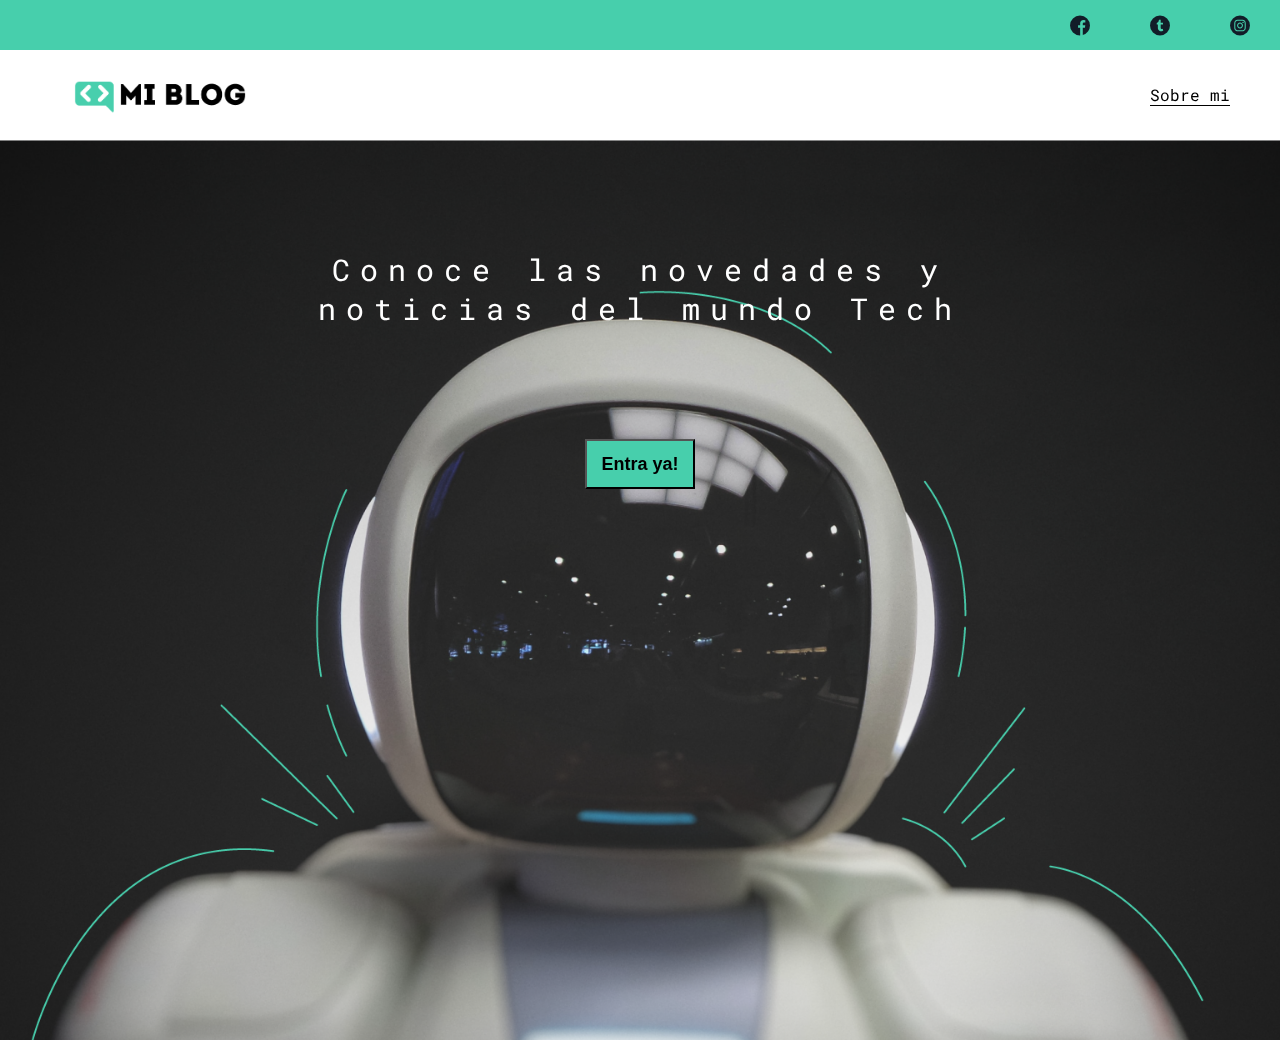
<file: index.html>
<!DOCTYPE html>
<html lang="en">
<head>
    <meta charset="UTF-8">
    <meta name="viewport" content="width=device-width, initial-scale=1.0">
    <title>Martin Partida</title>
    <link rel="stylesheet" href="css/main.css">
    <link rel="stylesheet" href="css/font/flaticon.css">
    <link rel="stylesheet" href="css/media-querys.css">
</head>
<body class="home-body">
    <header>
        <section class="header-icons-container">
            <div class="icons">
                <a href="https://www.facebook.com/WABIMX/"><span class="flaticon-001-facebook"></span></a>
                <a href="https://twitter.com/Wabi_mx"><span class="flaticon-002-twitter"></span></a>
                <a href="https://instagram.com/wabi.mx?igshid=5kt9glz8mj9m"><span class="flaticon-011-instagram"></span></a>
            </div>
        </section>
        <nav>
            <section class="nav-logo-container">
                <a href="/"> <img src="assets/img/Logo-negro.png" alt="Logo de mi blog"></a>
            </section>
            <section class="profile-link">
                <a href="perfil.html">Sobre mi</a>
                
            </section>
        </nav>
    </header>
    <main class="home-main">
        <section>
            <p class="home-main-text">Conoce las novedades y noticias del mundo Tech</p>
            <button class="home-main-button">
                <a href="blogs.html">Entra ya!</a>
            </button>
        </section>
    </main>
    
</body>
</html>
</file>
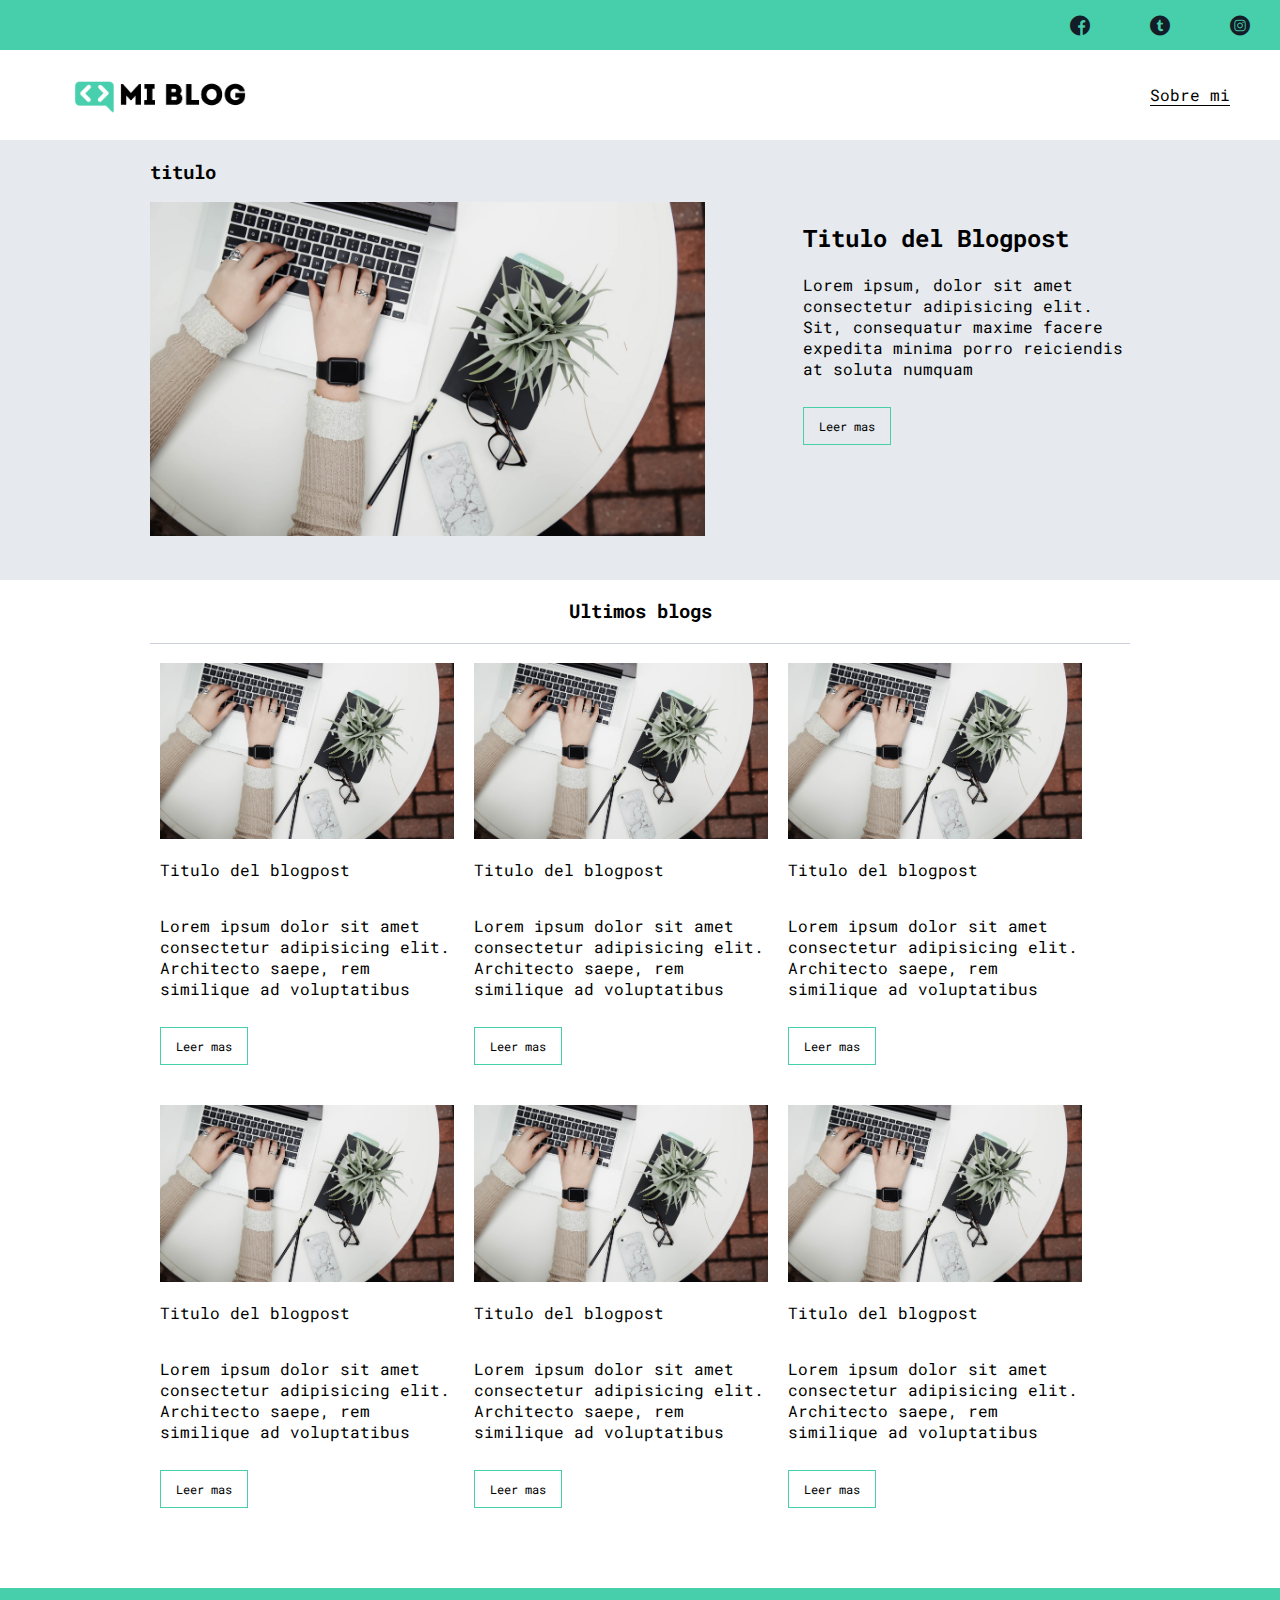
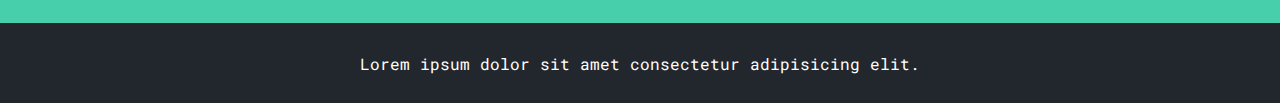
<file: blogs.html>
<!DOCTYPE html>
<html lang="en">
<head>
    <meta charset="UTF-8">
    <meta name="viewport" content="width=device-width, initial-scale=1.0">
    <title>Martin Partida</title>
    <link rel="stylesheet" href="css/main.css">
    <link rel="stylesheet" href="css/font/flaticon.css">
    <link rel="stylesheet" href="css/media-querys.css">
</head>
<body>
    <header>
        <section class="header-icons-container">
            <div class="icons">
                <a href="https://www.facebook.com/WABIMX/"><span class="flaticon-001-facebook"></span></a>
                <a href="https://twitter.com/Wabi_mx"><span class="flaticon-002-twitter"></span></a>
                <a href="https://instagram.com/wabi.mx?igshid=5kt9glz8mj9m"><span class="flaticon-011-instagram"></span></a>
            </div>
        </section>
        <nav>
            <section class="nav-logo-container">
                <a href="/"> <img src="assets/img/Logo-negro.png" alt="Logo de mi blog"></a>
            </section>
            <section class="profile-link">
                <a href="perfil.html">Sobre mi</a>
            </section>
        </nav>
    </header>
    <main class="blogs-main">
        <section class="blogs-news-container">
            <div class="grid-container blogs-main-new">
                <h3>titulo</h3>
                <div class="blogs-news-img-container">
                    <img src="assets/img/post-3.jpg" alt="">
                </div>
                <div class="blogs-news-info-container">
                    <h2>Titulo del Blogpost</h2>
                    <p>Lorem ipsum, dolor sit amet consectetur adipisicing elit. Sit, consequatur maxime facere expedita minima porro reiciendis at soluta numquam</p>
                    <a href="blog.html" class="blogs-button">Leer mas</a>
                </div>
            </div>
            
        </section>
        <section class="blogs-post-container">
            <div class="grid-container">
                <h3>Ultimos blogs</h3>
                <article class="post-container">
                    <img src="assets/img/post-3.jpg" alt="">
                    <p>Titulo del blogpost</p>
                    <p>Lorem ipsum dolor sit amet consectetur adipisicing elit. Architecto saepe, rem similique ad voluptatibus</p>
                    <a href="blog.html" class="blogs-button">Leer mas</a>
                </article>
                <article class="post-container">
                    <img src="assets/img/post-3.jpg" alt="">
                    <p>Titulo del blogpost</p>
                    <p>Lorem ipsum dolor sit amet consectetur adipisicing elit. Architecto saepe, rem similique ad voluptatibus</p>
                    <a href="blog.html" class="blogs-button">Leer mas</a>
                </article>
                <article class="post-container">
                    <img src="assets/img/post-3.jpg" alt="">
                    <p>Titulo del blogpost</p>
                    <p>Lorem ipsum dolor sit amet consectetur adipisicing elit. Architecto saepe, rem similique ad voluptatibus</p>
                    <a href="blog.html" class="blogs-button">Leer mas</a>
                </article>
                <article class="post-container">
                    <img src="assets/img/post-3.jpg" alt="">
                    <p>Titulo del blogpost</p>
                    <p>Lorem ipsum dolor sit amet consectetur adipisicing elit. Architecto saepe, rem similique ad voluptatibus</p>
                    <a href="blog.html" class="blogs-button">Leer mas</a>
                </article>
                <article class="post-container">
                    <img src="assets/img/post-3.jpg" alt="">
                    <p>Titulo del blogpost</p>
                    <p>Lorem ipsum dolor sit amet consectetur adipisicing elit. Architecto saepe, rem similique ad voluptatibus</p>
                    <a href="blog.html" class="blogs-button">Leer mas</a>
                </article>
                <article class="post-container">
                    <img src="assets/img/post-3.jpg" alt="">
                    <p>Titulo del blogpost</p>
                    <p>Lorem ipsum dolor sit amet consectetur adipisicing elit. Architecto saepe, rem similique ad voluptatibus</p>
                    <a href="blog.html" class="blogs-button">Leer mas</a>
                </article>
                
            </div>
        </section>
    </main>
    <footer>
        <p>Lorem ipsum dolor sit amet consectetur adipisicing elit.</p>
    </footer>
</body>
</html>
</file>
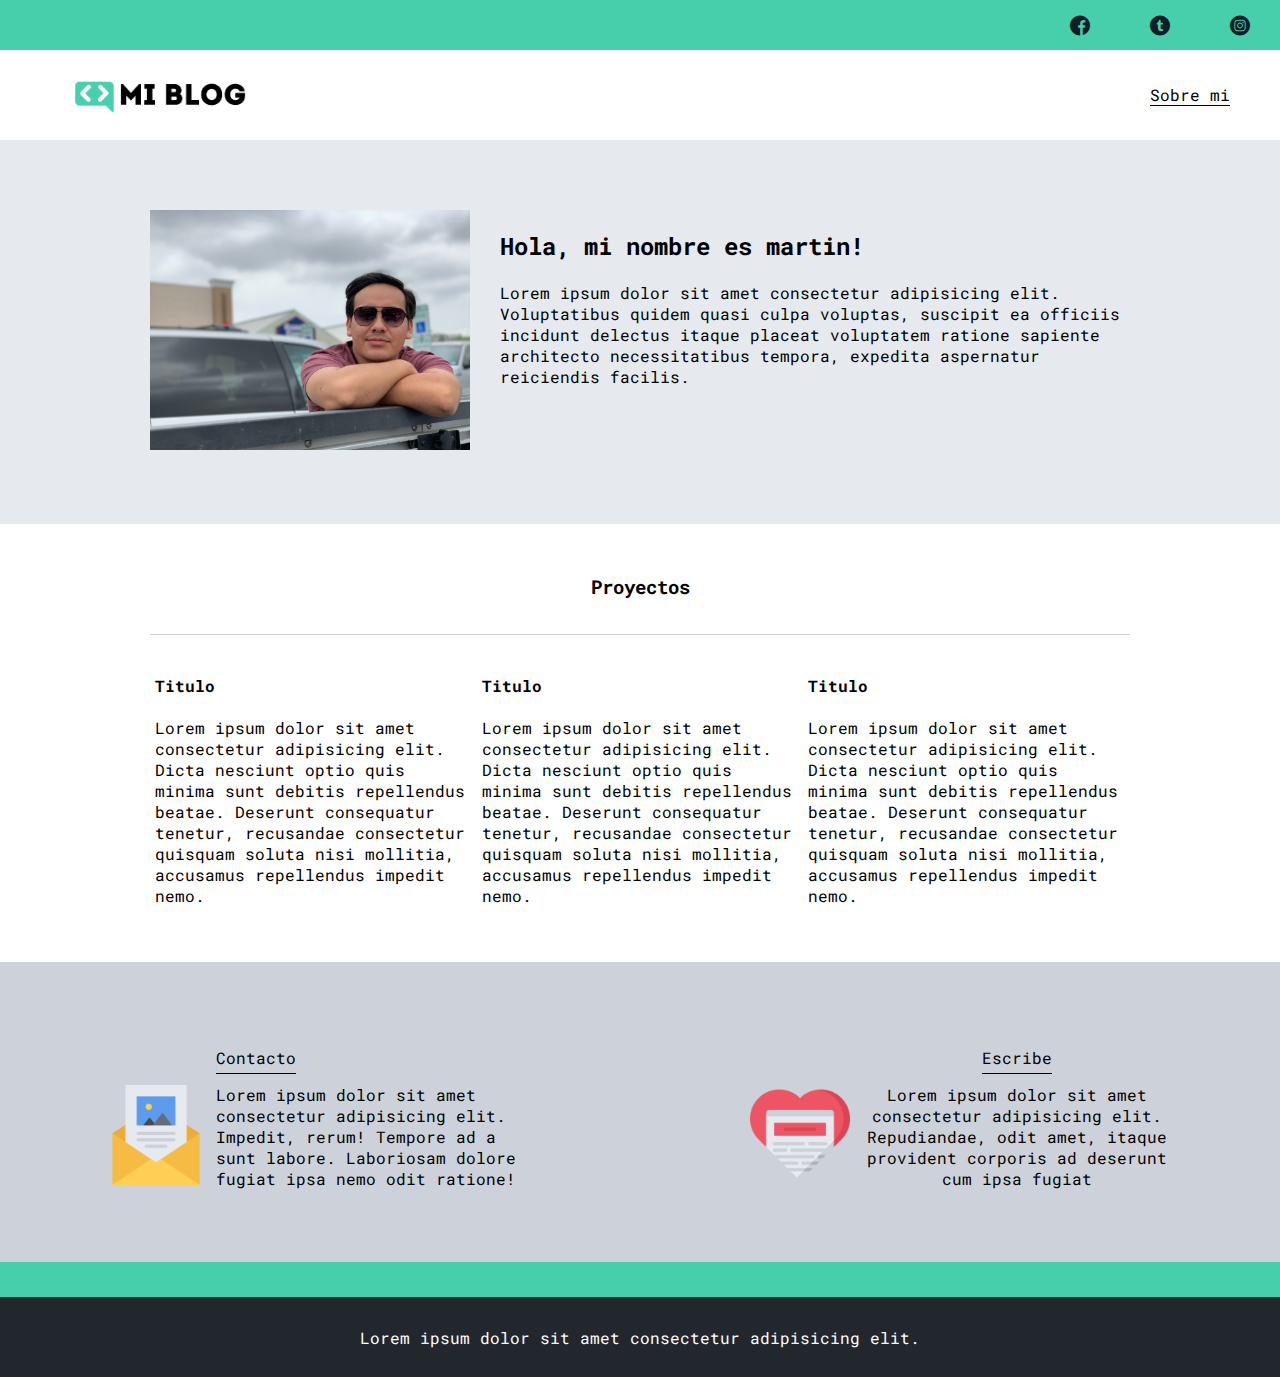
<file: perfil.html>
<!DOCTYPE html>
<html lang="en">
<head>
    <meta charset="UTF-8">
    <meta name="viewport" content="width=device-width, initial-scale=1.0">
    <title>Martin Partida</title>
    <link rel="stylesheet" href="css/main.css">
    <link rel="stylesheet" href="css/font/flaticon.css">
    <link rel="stylesheet" href="css/media-querys.css">
</head>
<body>
    <header>
        <section class="header-icons-container">
            <div class="icons">
                <a href="https://www.facebook.com/WABIMX/"><span class="flaticon-001-facebook"></span></a>
                <a href="https://twitter.com/Wabi_mx"><span class="flaticon-002-twitter"></span></a>
                <a href="https://instagram.com/wabi.mx?igshid=5kt9glz8mj9m"><span class="flaticon-011-instagram"></span></a>
            </div>
        </section>
        <nav>
            <section class="nav-logo-container">
                <a href="/"> <img src="assets/img/Logo-negro.png" alt="Logo de mi blog"></a>
            </section>
            <section class="profile-link">
                <a href="perfil.html">Sobre mi</a>
            </section>
        </nav>
    </header>
     
        <main>
            <section class="profile-main-container">
                <div class="grid-container profile-container">
                    <div>
                        <img src="assets/img/martin.jpg" alt="">
                    </div>
                    <div>
                        <h2>Hola, mi nombre es martin!</h2>
                        <p>Lorem ipsum dolor sit amet consectetur adipisicing elit. Voluptatibus quidem quasi culpa voluptas, suscipit ea officiis incidunt delectus itaque placeat voluptatem ratione sapiente architecto necessitatibus tempora, expedita aspernatur reiciendis facilis.</p>
                    </div>
                </div>
            </section>
            <section class="profile-main-proyects">
                <div class="grid-container">
                    <h3>Proyectos</h3>
                    <div class="proyects-main-container">
                        <article class="proyects-container">
                            <h4>Titulo</h4>
                            <p>Lorem ipsum dolor sit amet consectetur adipisicing elit. Dicta nesciunt optio quis minima sunt debitis repellendus beatae. Deserunt consequatur tenetur, recusandae consectetur quisquam soluta nisi mollitia, accusamus repellendus impedit nemo.</p>
                        </article>
                        <article class="proyects-container">
                            <h4>Titulo</h4>
                            <p>Lorem ipsum dolor sit amet consectetur adipisicing elit. Dicta nesciunt optio quis minima sunt debitis repellendus beatae. Deserunt consequatur tenetur, recusandae consectetur quisquam soluta nisi mollitia, accusamus repellendus impedit nemo.</p>
                        </article>
                        <article class="proyects-container">
                            <h4>Titulo</h4>
                            <p>Lorem ipsum dolor sit amet consectetur adipisicing elit. Dicta nesciunt optio quis minima sunt debitis repellendus beatae. Deserunt consequatur tenetur, recusandae consectetur quisquam soluta nisi mollitia, accusamus repellendus impedit nemo.</p>
                        </article>
                    </div>
                </div>
            </section>
        </main>
            <section class="contact-main-container">
                <div>
                    <img src="assets/img/013-newsletter.png" alt="">
                    <div class="contact-left">
                        <a href="">Contacto</a>
                        <p>Lorem ipsum dolor sit amet consectetur adipisicing elit. Impedit, rerum! Tempore ad a sunt labore. Laboriosam dolore fugiat ipsa nemo odit ratione!</p>
                    </div>
                </div>
                <div>
                    <img src="assets/img/006-like.png" alt="">
                    <div class="contant-right">
                        <a href="">Escribe</a>
                        <p>Lorem ipsum dolor sit amet consectetur adipisicing elit. Repudiandae, odit amet, itaque provident corporis ad deserunt cum ipsa fugiat </p>
                    </div>
                </div>
            </section>
     
    <footer>
        <p>Lorem ipsum dolor sit amet consectetur adipisicing elit.</p>
    </footer>
</body>
</html>
</file>
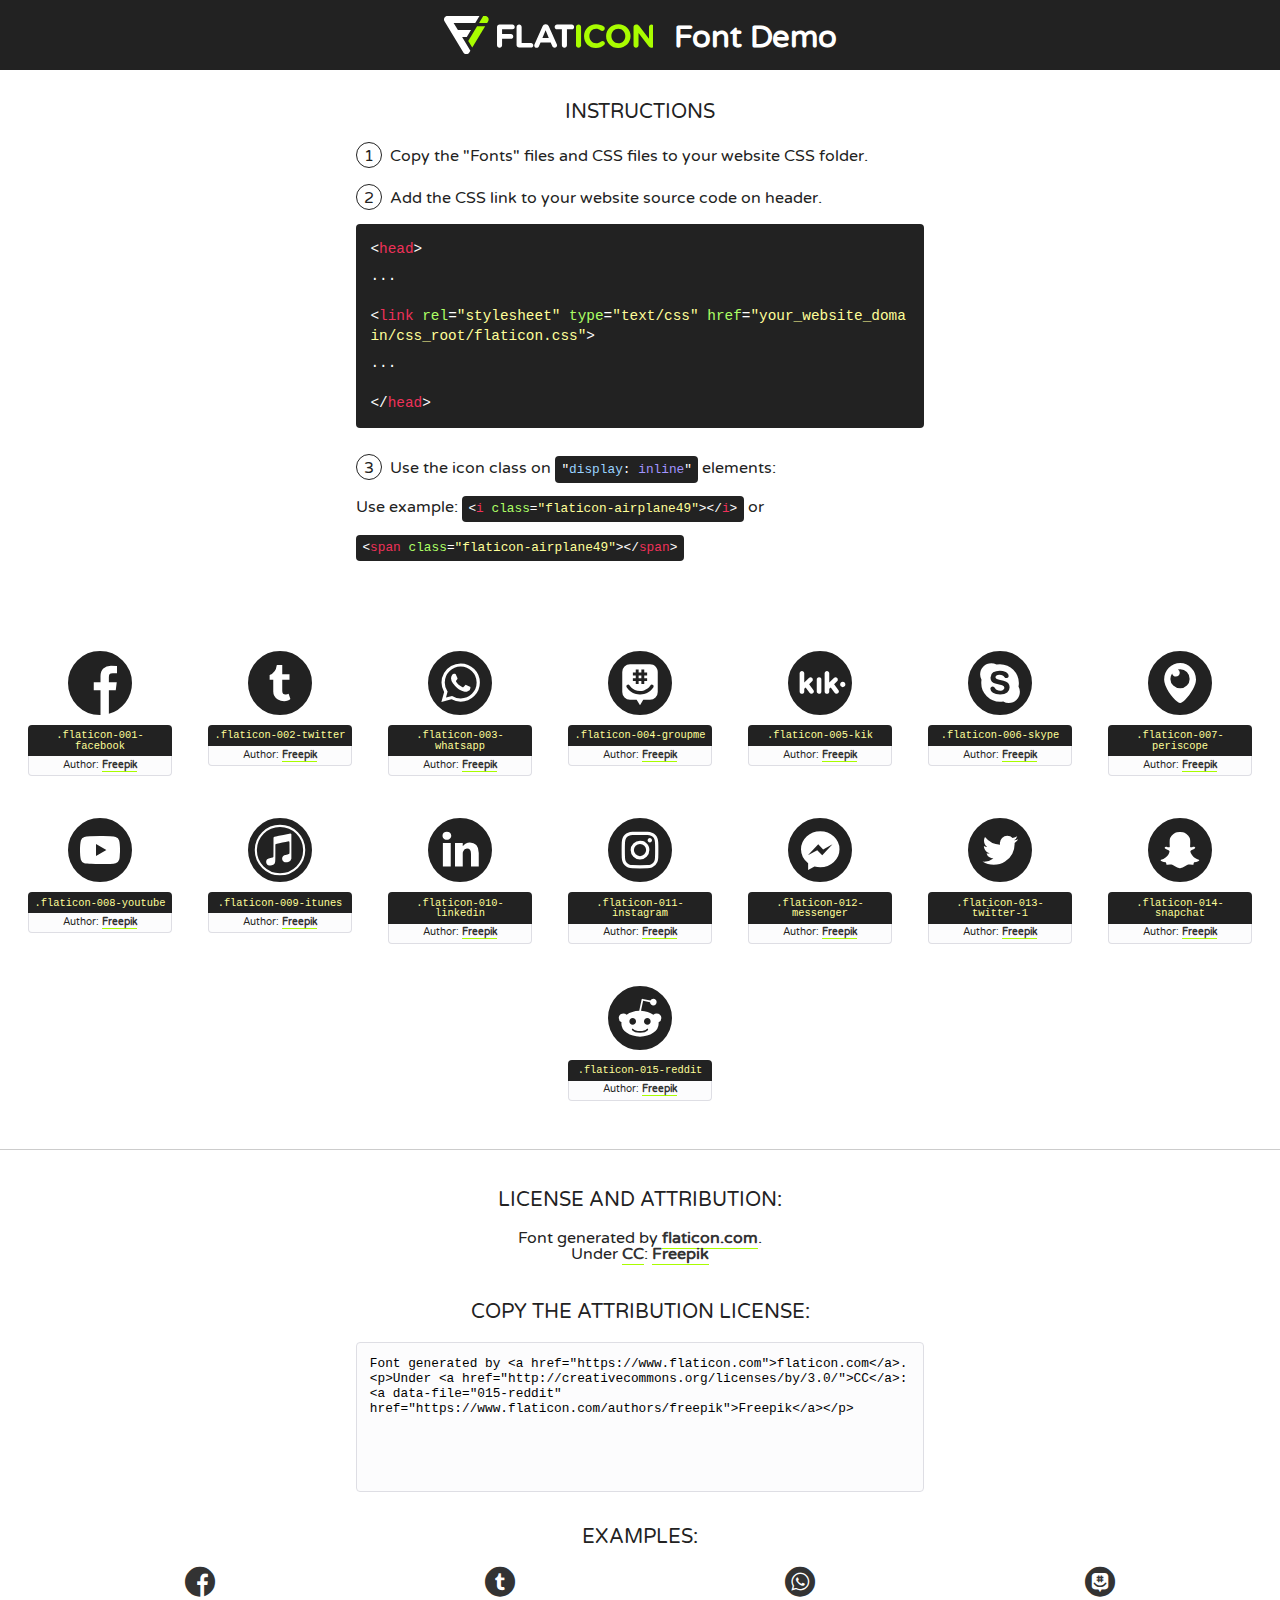
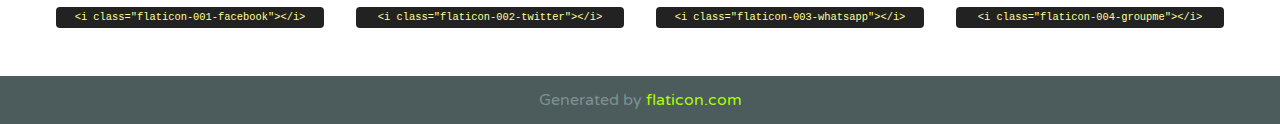
<file: css/font/flaticon.html>
<!DOCTYPE html>
<!--
  Flaticon icon font: Flaticon
  Creation date: 20/12/2018 09:27
-->
<html>
<!DOCTYPE html>
<html>

<head>
    <title>Flaticon WebFont</title>
    <link href="http://fonts.googleapis.com/css?family=Varela+Round" rel="stylesheet" type="text/css" />
    <link rel="stylesheet" type="text/css" href="flaticon.css">
    <meta charset="UTF-8">
    <style>
    html, body, div, span, applet, object, iframe,
    h1, h2, h3, h4, h5, h6, p, blockquote, pre,
    a, abbr, acronym, address, big, cite, code,
    del, dfn, em, img, ins, kbd, q, s, samp,
    small, strike, strong, sub, sup, tt, var,
    b, u, i, center,
    dl, dt, dd, ol, ul, li,
    fieldset, form, label, legend,
    table, caption, tbody, tfoot, thead, tr, th, td,
    article, aside, canvas, details, embed, 
    figure, figcaption, footer, header, hgroup, 
    menu, nav, output, ruby, section, summary,
    time, mark, audio, video {
        margin: 0;
        padding: 0;
        border: 0;
        font-size: 100%;
        font: inherit;
        vertical-align: baseline;
    }
    /* HTML5 display-role reset for older browsers */
    article, aside, details, figcaption, figure, 
    footer, header, hgroup, menu, nav, section {
        display: block;
    }
    body {
        line-height: 1;
    }
    ol, ul {
        list-style: none;
    }
    blockquote, q {
        quotes: none;
    }
    blockquote:before, blockquote:after,
    q:before, q:after {
        content: '';
        content: none;
    }
    table {
        border-collapse: collapse;
        border-spacing: 0;
    }
    body {
        font-family: 'Varela Round', Helvetica, Arial, sans-serif;
        font-size: 16px;
        color: #222;
    }
    a {
        color: #333;
        border-bottom: 1px solid #a9fd00;
        font-weight: bold;
        text-decoration: none;
    }
    * {
        -moz-box-sizing: border-box;
        -webkit-box-sizing: border-box;
        box-sizing: border-box;
        margin: 0;
        padding: 0;
    }
    [class^="flaticon-"]:before, [class*=" flaticon-"]:before, [class^="flaticon-"]:after, [class*=" flaticon-"]:after {
        font-family: Flaticon;
        font-size: 30px;
        font-style: normal;
        margin-left: 20px;
        color: #333;
    }
    .wrapper {
        max-width: 600px;
        margin: auto;
        padding: 0 1em;
    }
    .title {
        font-size: 1.25em;
        text-align: center;
        margin-bottom: 1em;
        text-transform: uppercase;
    }
    header {
        text-align: center;
        background-color: #222;
        color: #fff;
        padding: 1em;
    }
    header .logo {
        width: 210px;
        height: 38px;
        display: inline-block;
        vertical-align: middle;
        margin-right: 1em;
        border: none;
    }
    header strong {
        font-size: 1.95em;
        font-weight: bold;
        vertical-align: middle;
        margin-top: 5px;
        display: inline-block;
    }
    .demo {
        margin: 2em auto;
        line-height: 1.25em;
    }
    .demo ul li {
        margin-bottom: 1em;
    }
    .demo ul li .num {
        color: #222;
        border-radius: 20px;
        display: inline-block;
        width: 26px;
        padding: 3px;
        height: 26px;
        text-align: center;
        margin-right: 0.5em;
        border: 1px solid #222;
    }
    .demo ul li code {
        background-color: #222;
        border-radius: 4px;
        padding: 0.25em 0.5em;
        display: inline-block;
        color: #fff;
        font-family: Consolas,Monaco,Lucida Console,Liberation Mono,DejaVu Sans Mono,Bitstream Vera Sans Mono,Courier New, monospace;
        font-weight: lighter;
        margin-top: 1em;
        font-size: 0.8em;
        word-break: break-all;
    }
    .demo ul li code.big {
        padding: 1em;
        font-size: 0.9em;
    }
    .demo ul li code .red {
        color: #EF3159;
    }
    .demo ul li code .green {
        color: #ACFF65;
    }
    .demo ul li code .yellow {
        color: #FFFF99;
    }
    .demo ul li code .blue {
        color: #99D3FF;
    }
    .demo ul li code .purple {
        color: #A295FF;
    }
    .demo ul li code .dots {
        margin-top: 0.5em;
        display: block;
    }
    #glyphs {
        border-bottom: 1px solid #ccc;
        padding: 2em 0;
        text-align: center;
    }
    .glyph {
        display: inline-block;
        width: 9em;
        margin: 1em;
        text-align: center;
        vertical-align: top;
        background: #FFF;
    }
    .glyph .glyph-icon {
        padding: 10px;
        display: block;
        font-family:"Flaticon";
        font-size: 64px;
        line-height: 1;
    }
    .glyph .glyph-icon:before {
        font-size: 64px;
        color: #222;
        margin-left: 0;
    }
    .class-name {
        font-size: 0.65em;
        background-color: #222;
        color: #fff;
        border-radius: 4px 4px 0 0;
        padding: 0.5em;
        color: #FFFF99;
        font-family: Consolas,Monaco,Lucida Console,Liberation Mono,DejaVu Sans Mono,Bitstream Vera Sans Mono,Courier New, monospace;
    }
    .author-name {
        font-size: 0.6em;
        background-color: #fcfcfd;
        border: 1px solid #DEDEE4;
        border-top: 0;
        border-radius: 0 0 4px 4px;
        padding: 0.5em;
    }
    .class-name:last-child {
        font-size: 10px;
        color:#888;
    }
    .class-name:last-child a {
        font-size: 10px;
        color:#555;
    }
    .class-name:last-child a:hover {
        color:#a9fd00;
    }
    .glyph > input {
        display: block;
        width: 100px;
        margin: 5px auto;
        text-align: center;
        font-size: 12px;
        cursor: text;
    }
    .glyph > input.icon-input {
        font-family:"Flaticon";
        font-size: 16px;
        margin-bottom: 10px;
    }
    .attribution .title {
        margin-top: 2em;
    }
    .attribution textarea {
        background-color: #fcfcfd;
        padding: 1em;
        border: none;
        box-shadow: none;
        border: 1px solid #DEDEE4;
        border-radius: 4px;
        resize: none;
        width: 100%;
        height: 150px;
        font-size: 0.8em;
        font-family: Consolas,Monaco,Lucida Console,Liberation Mono,DejaVu Sans Mono,Bitstream Vera Sans Mono,Courier New, monospace;
        -webkit-appearance: none;
    }
    .iconsuse {
        margin: 2em auto;
        text-align: center;
        max-width: 1200px;
    }
    .iconsuse:after {
        content: '';
        display: table;
        clear: both;
    }
    .iconsuse .image {
        float: left;
        width: 25%;
        padding: 0 1em;
    }
    .iconsuse .image p {
        margin-bottom: 1em;
    }
    .iconsuse .image span {
        display: block;
        font-size: 0.65em;
        background-color: #222;
        color: #fff;
        border-radius: 4px;
        padding: 0.5em;
        color: #FFFF99;
        margin-top: 1em;
        font-family: Consolas,Monaco,Lucida Console,Liberation Mono,DejaVu Sans Mono,Bitstream Vera Sans Mono,Courier New, monospace;
    }
    #footer {
        text-align: center;
        background-color: #4C5B5C;
        color: #7c9192;
        padding: 1em;
    }
    #footer a {
        border: none;
        color: #a9fd00;
        font-weight: normal;
    }
    @media (max-width: 960px) {
        .iconsuse .image {
            width: 50%;
        }
    }
    @media (max-width: 560px) {
        .iconsuse .image {
            width: 100%;
        }
    }
    </style>
</head>

<body class="characters-off">

    <header>
        <a href="https://www.flaticon.com" target="_blank" class="logo">
            <svg version="1.1" xmlns="http://www.w3.org/2000/svg" xmlns:xlink="http://www.w3.org/1999/xlink" xmlns:a="http://ns.adobe.com/AdobeSVGViewerExtensions/3.0/" viewBox="0 0 560.875 102.036" enable-background="new 0 0 560.875 102.036" xml:space="preserve">
                <defs>
                </defs>
                <g>
                    <g class="letters">
                        <path fill="#ffffff" d="M141.596,29.675c0-3.777,2.985-6.767,6.764-6.767h34.438c3.426,0,6.15,2.728,6.15,6.15
                        c0,3.43-2.724,6.149-6.15,6.149h-27.674v13.091h23.719c3.429,0,6.151,2.724,6.151,6.15c0,3.43-2.723,6.149-6.151,6.149h-23.719
                        v17.574c0,3.773-2.986,6.761-6.764,6.761c-3.779,0-6.764-2.989-6.764-6.761V29.675z"></path>
                        <path fill="#ffffff" d="M193.844,29.149c0-3.781,2.985-6.767,6.764-6.767c3.776,0,6.763,2.985,6.763,6.767v42.957h25.039
                        c3.426,0,6.149,2.726,6.149,6.153c0,3.425-2.723,6.15-6.149,6.15h-31.802c-3.779,0-6.764-2.986-6.764-6.768V29.149z"></path>
                        <path fill="#ffffff" d="M241.891,75.71l21.438-48.407c1.492-3.341,4.215-5.357,7.906-5.357h0.792
                        c3.686,0,6.323,2.017,7.815,5.357l21.439,48.407c0.436,0.967,0.701,1.845,0.701,2.723c0,3.602-2.809,6.501-6.414,6.501
                        c-3.161,0-5.269-1.845-6.499-4.655l-4.132-9.661h-27.059l-4.301,10.102c-1.144,2.631-3.426,4.214-6.237,4.214
                        c-3.517,0-6.24-2.81-6.24-6.325C241.1,77.64,241.451,76.677,241.891,75.71z M279.932,58.666l-8.521-20.297l-8.526,20.297H279.932
                        z"></path>
                        <path fill="#ffffff" d="M314.864,35.387H301.86c-3.429,0-6.239-2.813-6.239-6.238c0-3.429,2.811-6.24,6.239-6.24h39.533
                        c3.426,0,6.237,2.811,6.237,6.24c0,3.425-2.811,6.238-6.237,6.238h-13.001v42.785c0,3.773-2.99,6.761-6.764,6.761
                        c-3.779,0-6.764-2.989-6.764-6.761V35.387z"></path>
                        <path fill="#A9FD00" d="M352.615,29.149c0-3.781,2.985-6.767,6.767-6.767c3.774,0,6.761,2.985,6.761,6.767v49.024
                        c0,3.773-2.987,6.761-6.761,6.761c-3.781,0-6.767-2.989-6.767-6.761V29.149z"></path>
                        <path fill="#A9FD00" d="M374.132,53.836v-0.179c0-17.481,13.178-31.801,32.065-31.801c9.22,0,15.459,2.458,20.557,6.238
                        c1.402,1.054,2.637,2.985,2.637,5.357c0,3.692-2.985,6.59-6.681,6.59c-1.845,0-3.071-0.702-4.044-1.319
                        c-3.776-2.813-7.729-4.393-12.562-4.393c-10.364,0-17.831,8.611-17.831,19.154v0.173c0,10.542,7.291,19.329,17.831,19.329
                        c5.715,0,9.492-1.756,13.359-4.834c1.049-0.874,2.458-1.491,4.039-1.491c3.429,0,6.325,2.813,6.325,6.236
                        c0,2.106-1.056,3.78-2.282,4.834c-5.539,4.834-12.036,7.733-21.878,7.733C387.572,85.464,374.132,71.493,374.132,53.836z"></path>
                        <path fill="#A9FD00" d="M433.009,53.836v-0.179c0-17.481,13.79-31.801,32.766-31.801c18.981,0,32.592,14.143,32.592,31.628v0.173
                        c0,17.483-13.785,31.807-32.769,31.807C446.625,85.464,433.009,71.32,433.009,53.836z M484.224,53.836v-0.179
                        c0-10.539-7.725-19.326-18.626-19.326c-10.893,0-18.449,8.611-18.449,19.154v0.173c0,10.542,7.73,19.329,18.626,19.329
                        C476.676,72.986,484.224,64.378,484.224,53.836z"></path>
                        <path fill="#A9FD00" d="M506.233,29.321c0-3.774,2.99-6.763,6.767-6.763h1.401c3.252,0,5.183,1.583,7.029,3.953l26.093,34.265
                        V29.059c0-3.692,2.99-6.677,6.681-6.677c3.683,0,6.671,2.985,6.671,6.677v48.934c0,3.78-2.987,6.765-6.764,6.765h-0.436
                        c-3.257,0-5.188-1.581-7.034-3.953l-27.056-35.492v32.944c0,3.687-2.985,6.676-6.678,6.676c-3.683,0-6.673-2.989-6.673-6.676
                        V29.321z"></path>
                    </g>
                    <g class="insignia">
                        <path fill="#ffffff" d="M48.372,56.137h12.517l11.156-18.537H37.186L25.688,18.539h57.825L94.668,0H9.271
                        C5.925,0,2.842,1.801,1.198,4.716c-1.644,2.907-1.593,6.482,0.134,9.343l50.38,83.501c1.678,2.781,4.689,4.476,7.938,4.476
                        c3.246,0,6.257-1.695,7.935-4.476l2.898-4.804L48.372,56.137z"></path>
                        <g class="i">
                            <path fill="#A9FD00" d="M93.575,18.539h0.031v0.004l21.652,0.004l2.705-4.488c1.727-2.861,1.778-6.436,0.133-9.343
                            C116.454,1.801,113.371,0,110.026,0h-5.294L93.575,18.539z"></path>
                            <polygon fill="#A9FD00" points="88.291,27.356 64.725,66.486 75.519,84.404 109.942,27.356"></polygon>
                        </g>
                    </g>
                </g>
            </svg>
        </a>
        <strong>Font Demo</strong>
    </header>


    <section class="demo wrapper">

        <p class="title">Instructions</p>

        <ul>
            <li>
                <span class="num">1</span>Copy the "Fonts" files and CSS files to your website CSS folder.
            </li>
            <li>
                <span class="num">2</span>Add the CSS link to your website source code on header.
                <code class="big">
                    &lt;<span class="red">head</span>&gt;
                    <br/><span class="dots">...</span>
                    <br/>&lt;<span class="red">link</span> <span class="green">rel</span>=<span class="yellow">"stylesheet"</span> <span class="green">type</span>=<span class="yellow">"text/css"</span> <span class="green">href</span>=<span class="yellow">"your_website_domain/css_root/flaticon.css"</span>&gt;
                    <br/><span class="dots">...</span>
                    <br/>&lt;/<span class="red">head</span>&gt;
                </code>
            </li>

            <li>
                <p>
                    <span class="num">3</span>Use the icon class on <code>"<span class="blue">display</span>:<span class="purple"> inline</span>"</code> elements:
                    <br />
                    Use example: <code>&lt;<span class="red">i</span> <span class="green">class</span>=<span class="yellow">&quot;flaticon-airplane49&quot;</span>&gt;&lt;/<span class="red">i</span>&gt;</code> or <code>&lt;<span class="red">span</span> <span class="green">class</span>=<span class="yellow">&quot;flaticon-airplane49&quot;</span>&gt;&lt;/<span class="red">span</span>&gt;</code>
            </li>
        </ul>

    </section>




   <section id="glyphs">          
    
      
        <div class="glyph"><div class="glyph-icon flaticon-001-facebook"></div>
            <div class="class-name">.flaticon-001-facebook</div>
            <div class="author-name">Author: <a data-file="001-facebook" href="https://www.flaticon.com/authors/freepik">Freepik</a> </div> 
        </div>        
        
        <div class="glyph"><div class="glyph-icon flaticon-002-twitter"></div>
            <div class="class-name">.flaticon-002-twitter</div>
            <div class="author-name">Author: <a data-file="002-twitter" href="https://www.flaticon.com/authors/freepik">Freepik</a> </div> 
        </div>        
        
        <div class="glyph"><div class="glyph-icon flaticon-003-whatsapp"></div>
            <div class="class-name">.flaticon-003-whatsapp</div>
            <div class="author-name">Author: <a data-file="003-whatsapp" href="https://www.flaticon.com/authors/freepik">Freepik</a> </div> 
        </div>        
        
        <div class="glyph"><div class="glyph-icon flaticon-004-groupme"></div>
            <div class="class-name">.flaticon-004-groupme</div>
            <div class="author-name">Author: <a data-file="004-groupme" href="https://www.flaticon.com/authors/freepik">Freepik</a> </div> 
        </div>        
        
        <div class="glyph"><div class="glyph-icon flaticon-005-kik"></div>
            <div class="class-name">.flaticon-005-kik</div>
            <div class="author-name">Author: <a data-file="005-kik" href="https://www.flaticon.com/authors/freepik">Freepik</a> </div> 
        </div>        
        
        <div class="glyph"><div class="glyph-icon flaticon-006-skype"></div>
            <div class="class-name">.flaticon-006-skype</div>
            <div class="author-name">Author: <a data-file="006-skype" href="https://www.flaticon.com/authors/freepik">Freepik</a> </div> 
        </div>        
        
        <div class="glyph"><div class="glyph-icon flaticon-007-periscope"></div>
            <div class="class-name">.flaticon-007-periscope</div>
            <div class="author-name">Author: <a data-file="007-periscope" href="https://www.flaticon.com/authors/freepik">Freepik</a> </div> 
        </div>        
        
        <div class="glyph"><div class="glyph-icon flaticon-008-youtube"></div>
            <div class="class-name">.flaticon-008-youtube</div>
            <div class="author-name">Author: <a data-file="008-youtube" href="https://www.flaticon.com/authors/freepik">Freepik</a> </div> 
        </div>        
        
        <div class="glyph"><div class="glyph-icon flaticon-009-itunes"></div>
            <div class="class-name">.flaticon-009-itunes</div>
            <div class="author-name">Author: <a data-file="009-itunes" href="https://www.flaticon.com/authors/freepik">Freepik</a> </div> 
        </div>        
        
        <div class="glyph"><div class="glyph-icon flaticon-010-linkedin"></div>
            <div class="class-name">.flaticon-010-linkedin</div>
            <div class="author-name">Author: <a data-file="010-linkedin" href="https://www.flaticon.com/authors/freepik">Freepik</a> </div> 
        </div>        
        
        <div class="glyph"><div class="glyph-icon flaticon-011-instagram"></div>
            <div class="class-name">.flaticon-011-instagram</div>
            <div class="author-name">Author: <a data-file="011-instagram" href="https://www.flaticon.com/authors/freepik">Freepik</a> </div> 
        </div>        
        
        <div class="glyph"><div class="glyph-icon flaticon-012-messenger"></div>
            <div class="class-name">.flaticon-012-messenger</div>
            <div class="author-name">Author: <a data-file="012-messenger" href="https://www.flaticon.com/authors/freepik">Freepik</a> </div> 
        </div>        
        
        <div class="glyph"><div class="glyph-icon flaticon-013-twitter-1"></div>
            <div class="class-name">.flaticon-013-twitter-1</div>
            <div class="author-name">Author: <a data-file="013-twitter-1" href="https://www.flaticon.com/authors/freepik">Freepik</a> </div> 
        </div>        
        
        <div class="glyph"><div class="glyph-icon flaticon-014-snapchat"></div>
            <div class="class-name">.flaticon-014-snapchat</div>
            <div class="author-name">Author: <a data-file="014-snapchat" href="https://www.flaticon.com/authors/freepik">Freepik</a> </div> 
        </div>        
        
        <div class="glyph"><div class="glyph-icon flaticon-015-reddit"></div>
            <div class="class-name">.flaticon-015-reddit</div>
            <div class="author-name">Author: <a data-file="015-reddit" href="https://www.flaticon.com/authors/freepik">Freepik</a> </div> 
        </div>        
        

    </section>



    <section class="attribution wrapper"   style="text-align:center;">

      <div class="title">License and attribution:</div><div class="attrDiv">Font generated by <a href="https://www.flaticon.com">flaticon.com</a>. <div><p>Under <a href="http://creativecommons.org/licenses/by/3.0/">CC</a>: <a data-file="015-reddit" href="https://www.flaticon.com/authors/freepik">Freepik</a></p>  </div>
      </div>
      <div class="title">Copy the Attribution License:</div>

    <textarea onclick="this.focus();this.select();">Font generated by &lt;a href=&quot;https://www.flaticon.com&quot;&gt;flaticon.com&lt;/a&gt;. <p>Under <a href="http://creativecommons.org/licenses/by/3.0/">CC</a>: <a data-file="015-reddit" href="https://www.flaticon.com/authors/freepik">Freepik</a></p>  
     </textarea>

    </section>

    <section class="iconsuse">

          <div class="title">Examples:</div>            
             
            <div class="image">
                <p>
                    <i class="glyph-icon flaticon-001-facebook"></i> 
                    <span>&lt;i class=&quot;flaticon-001-facebook&quot;&gt;&lt;/i&gt;</span>
                </p>
            </div>
            
            <div class="image">
                <p>
                    <i class="glyph-icon flaticon-002-twitter"></i> 
                    <span>&lt;i class=&quot;flaticon-002-twitter&quot;&gt;&lt;/i&gt;</span>
                </p>
            </div>
            
            <div class="image">
                <p>
                    <i class="glyph-icon flaticon-003-whatsapp"></i> 
                    <span>&lt;i class=&quot;flaticon-003-whatsapp&quot;&gt;&lt;/i&gt;</span>
                </p>
            </div>
            
            <div class="image">
                <p>
                    <i class="glyph-icon flaticon-004-groupme"></i> 
                    <span>&lt;i class=&quot;flaticon-004-groupme&quot;&gt;&lt;/i&gt;</span>
                </p>
            </div>
                       
        </div>
                            
    </section>

<div id="footer">
    <div>Generated by <a href="https://www.flaticon.com">flaticon.com</a>
    </div>
</div>



</body>
</html>
</file>
<file: css/main.css>
@import url('https://fonts.googleapis.com/css?family=Roboto+Mono:400,500,700|Roboto+Slab:400,700|Roboto:400,500,700,900&display=swap');
body {
	font-family: 'Roboto Mono', monospace;
	margin: 0;
	padding: 0;
}

a {
	text-decoration: none;
	display: inline;
	color: black;
}
.home-body {
	position: fixed;
	top: 0;
	bottom: 0;
	left: 0;
	right: 0;
}
.grid-container {
	max-width: 980px;
	margin: auto;
}

header {
	width: 100%;
	height: 140px;
	display: grid;
	grid-template-rows: 1fr 1fr;
}

header .header-icons-container {
	width: 100%;
	height: 50px;
	display: grid;
	background-color: #47cfac;
}

header .header-icons-container .icons {
	width: 200px;
	height: auto;
	display: flex;
	justify-items: flex-end;
	align-items: center;
	justify-content: space-between;
	justify-self: end;
	margin-right: 30px;
}

header .icons span {
	color: #121d28;
}

nav {
	display: grid;
	grid-template-columns: 1fr 1fr;
	height: 90px;
}

nav .nav-logo-container {
	margin-left: 50px;
}
nav .nav-logo-container img {
	width: 220px;
	margin-top: 10px;
}

nav .profile-link {
	display: flex;
	align-items: center;
	justify-content: flex-end;
	margin-right: 50px;
}

nav .profile-link a {
	color: black;
	border-bottom: 1px solid black;
}

.home-main {
	display: grid;
	grid-template-columns: 1fr 4fr 1fr;
	height: 100%;
	background-image: url('../assets/img/Cover.png');
	background-position: center;
	background-repeat: no-repeat;
	background-size: cover;
}

.home-main section {
	display: grid;
	grid-column: 2;
	justify-items: center;
	height: 350px;
	margin-top: 80px;
}
.home-main-text {
	font-family: 'ROBOTO mono', monospace;
	font-size: 30px;
	font-weight: 700px;
	letter-spacing: 10px;
	text-align: center;
	color: white;
}
.home-main-button {
	width: 110px;
	height: 50px;
	background: #47cfac;
	display: grid;
	align-items: center;
}
.home-main-button a {
	font-weight: 700;
	font-size: 18px;
}

.blogs-main {
	display: grid;
}
.blogs-news-container {
	background-color: #e6e9ed;
	padding: 0 50px 40px;
}
.blogs-main-new {
	display: grid;
	grid-template-columns: 2fr 1fr;
	grid-template-rows: 2fr;
}
.blogs-news-img-container {
	grid-column: 1;
}
.blogs-news-img-container img {
	width: 85%;
}
.blogs-news-info-container {
	grid-column: 2;
}
.blogs-news-info-container p {
	margin-bottom: 35px;
}
.blogs-post-container {
	padding: 0 50px 40px;
}
.blogs-post-container h3 {
	border-bottom: 1px solid #cdd2da;
	padding-bottom: 20px;
	text-align: center;
}
.blogs-button {
	border: 1px solid #47cfac;
	padding: 10px 15px;
	font-size: 12px;
}
.blogs-post-container .post-container {
	display: inline-block;
	padding-left: 10px;
	max-width: 30%;
	margin-bottom: 50px;
}
.blogs-post-container .post-container p {
	margin-bottom: 35px;
}
.blogs-post-container .post-container img {
	width: 100%;
}
footer {
	width: 100%;
	height: 80px;
	background-color: #22272d;
	border-top: 35px solid #47cfac;
	text-align: center;
}
footer p {
	color: white;
	margin-top: 30px;
}
.blogpost-img-container {
	padding: 0 50px 40px;
}
.blogpost-img-container img {
	width: 100%;
}
.blogpost-main-container {
	padding: 0 50px 40px;
}
.blogpost-main-container h3 {
	border-bottom: 1px solid #cdd2da;
	padding-bottom: 20px;
}
.blogpost-main-container article h1 {
	font-size: 35px;
}
.contact-main-container {
	width: 100%;
	min-height: 250px;
	background-color: #cdd2da;
	text-align: center;
	padding-bottom: 50px;
}
.contact-main-container div {
	display: inline-block;
	width: 49.5%;
	height: 100%;
}
.contact-main-container div a {
	border-bottom: 1px solid black;
	padding-bottom: 5px;
}
.contact-main-container .contact-left,
.contact-right {
	text-align: initial;
	margin-top: 85px;
}
.contact-main-container img {
	width: 100px;
}
.profile-main-container {
	padding: 70px 40px;
	background-color: #e6e9ed;
	margin-bottom: 50px;
}
.profile-main-container img {
	width: 320px;
	margin-right: 30px;
}
.profile-main-container .profile-container {
	display: flex;
}
.profile-main-proyects {
	padding: 0 50px 40px;
}
.profile-main-proyects h3 {
	border-bottom: 1px solid #cdd2da;
	padding-bottom: 35px;
	text-align: center;
}
.proyects-main-container {
	display: grid;
	grid-template-columns: 1fr 1fr 1fr;
}
.proyects-container {
	padding: 0 5px;
}
</file>
<file: css/font/flaticon.css>
/*
  	Flaticon icon font: Flaticon
  	Creation date: 20/12/2018 09:27
  	*/

@font-face {
  font-family: "Flaticon";
  src: url("./Flaticon.eot");
  src: url("./Flaticon.eot?#iefix") format("embedded-opentype"),
       url("./Flaticon.woff") format("woff"),
       url("./Flaticon.ttf") format("truetype"),
       url("./Flaticon.svg#Flaticon") format("svg");
  font-weight: normal;
  font-style: normal;
}

@media screen and (-webkit-min-device-pixel-ratio:0) {
  @font-face {
    font-family: "Flaticon";
    src: url("./Flaticon.svg#Flaticon") format("svg");
  }
}

[class^="flaticon-"]:before, [class*=" flaticon-"]:before,
[class^="flaticon-"]:after, [class*=" flaticon-"]:after {   
  font-family: Flaticon;
        font-size: 20px;
font-style: normal;
margin-left: 20px;
}

.flaticon-001-facebook:before { content: "\f100"; }
.flaticon-002-twitter:before { content: "\f101"; }
.flaticon-003-whatsapp:before { content: "\f102"; }
.flaticon-004-groupme:before { content: "\f103"; }
.flaticon-005-kik:before { content: "\f104"; }
.flaticon-006-skype:before { content: "\f105"; }
.flaticon-007-periscope:before { content: "\f106"; }
.flaticon-008-youtube:before { content: "\f107"; }
.flaticon-009-itunes:before { content: "\f108"; }
.flaticon-010-linkedin:before { content: "\f109"; }
.flaticon-011-instagram:before { content: "\f10a"; }
.flaticon-012-messenger:before { content: "\f10b"; }
.flaticon-013-twitter-1:before { content: "\f10c"; }
.flaticon-014-snapchat:before { content: "\f10d"; }
.flaticon-015-reddit:before { content: "\f10e"; }
</file>
<file: css/media-querys.css>
@media(max-width: 900px){
    .blogs-main-new{
        grid-template-columns: 1fr;
        grid-template-rows: 3fr;
    }
    .blogs-news-img-container{
        grid-row: 2;
    }
    .blogs-news-info-container{
        grid-column: 1;
        grid-row: 3;
    }
    .blogs-post-container .post-container{
        max-width: 45%;
    }
    .proyects-main-container{
        grid-template-columns: 1fr 1fr;
        grid-template-rows: 2fr;
    }
    .profile-main-container .profile-container{
        display: block;
    }
}
@media(max-width: 600px ){
    .blogs-post-container .post-container{
        max-width: 95%;
    }
}
</file>
